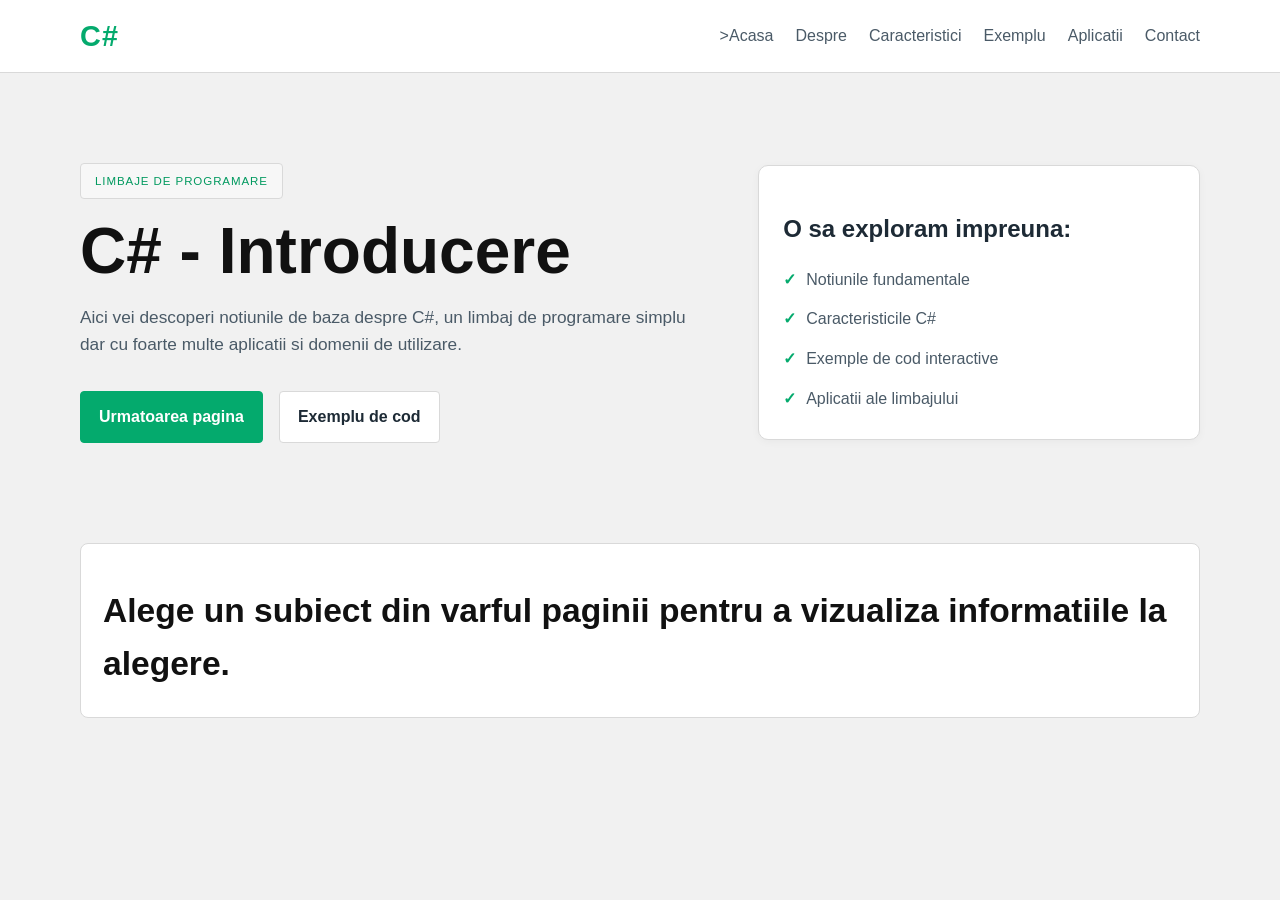
<file: index.html>
<!DOCTYPE html>
<html lang="ro">
  <head>
    <meta charset="UTF-8" />
    <meta name="viewport" content="width=device-width, initial-scale=1.0" />
    <title>C# | Prezentare</title>
    <meta
      name="description"
      content="Prezentare moderna despre C#, limbajul de programare dezvoltat de Microsoft, in limba romana."
    />
    <link rel="stylesheet" href="style.css" />
  </head>
  <body id="top">
    <header class="topbar">
      <div class="container nav">
        <div class="brand">C#</div>
        <nav>
          <a href="index.html">>Acasa</a>
          <a href="despre.html">Despre</a>
          <a href="caracteristici.html">Caracteristici</a>
          <a href="exemplu.html">Exemplu</a>
          <a href="aplicatii.html">Aplicatii</a>
          <a href="contact.html">Contact</a>
        </nav>
      </div>
    </header>

    <main>
      <section class="hero">
        <div class="container hero-content">
          <div class="hero-text">
            <span class="eyebrow">Limbaje de programare</span>
            <h1>C# - Introducere</h1>
            <p>
              Aici vei descoperi notiunile de baza despre C#, un limbaj de programare simplu dar cu foarte multe aplicatii si domenii de utilizare.
            </p>
            <div class="cta-group">
              <a href="despre.html" class="btn primary">Urmatoarea pagina</a>
              <a href="exemplu.html" class="btn secondary">Exemplu de cod</a>
            </div>
          </div>

          <div class="hero-card">
            <h3>O sa exploram impreuna:</h3>
            <ul>
              <li>Notiunile fundamentale</li>
              <li>Caracteristicile C#</li>
              <li>Exemple de cod interactive</li>
              <li>Aplicatii ale limbajului</li>
            </ul>
          </div>
        </div>
      </section>

      <section class="section callout">
        <div class="container callout-box">
          <div>
            <h2>Alege un subiect din varful paginii pentru a vizualiza informatiile la alegere.</h2>
          </div>
        </div>
      </section>
    </main>

    <script src="script.js"></script>
  </body>
</html>
</file>
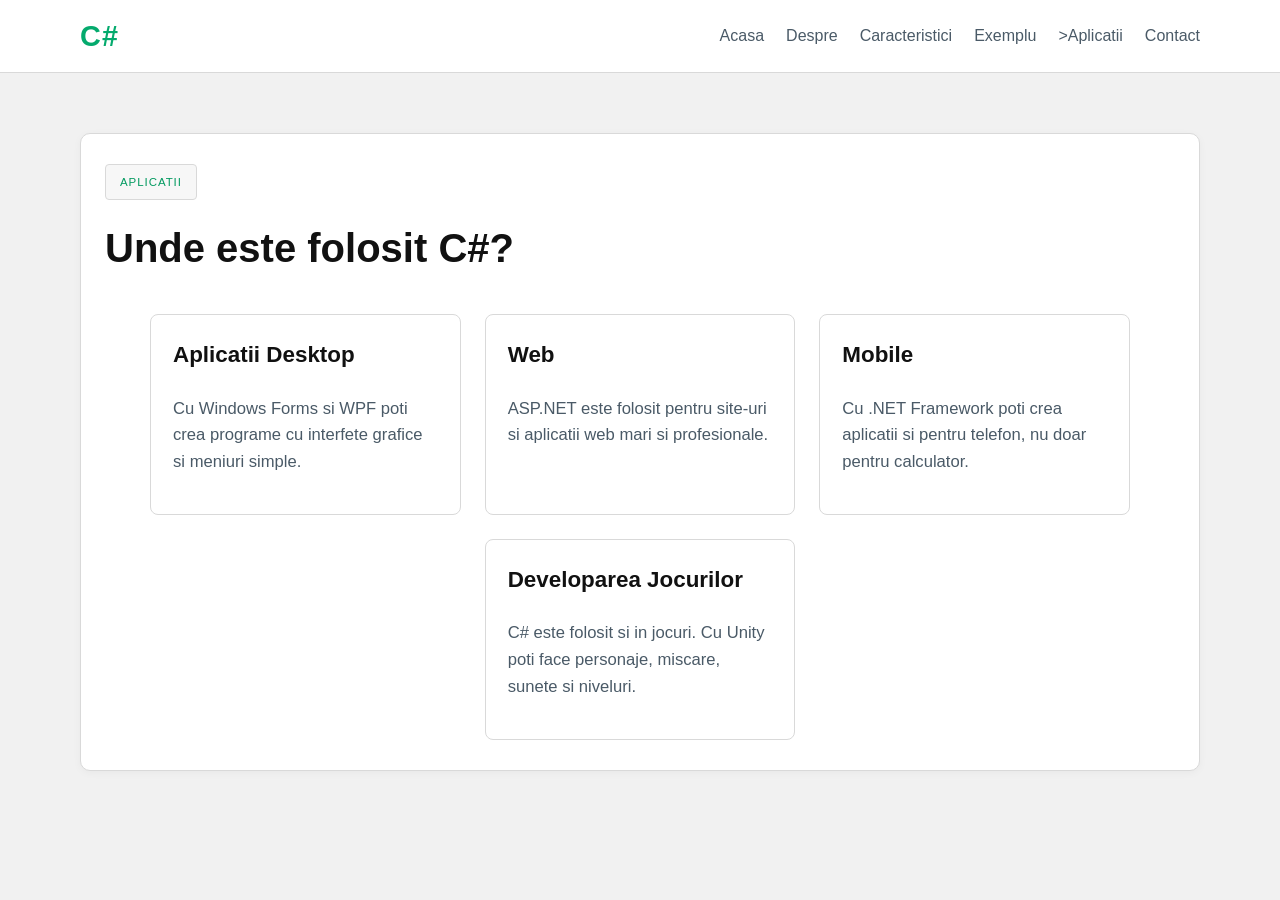
<file: aplicatii.html>
<!DOCTYPE html>
<html lang="ro">
  <head>
    <meta charset="UTF-8" />
    <meta name="viewport" content="width=device-width, initial-scale=1.0" />
    <title>Aplicatii C#</title>
    <link rel="stylesheet" href="style.css" />
  </head>
  <body>
    <header class="topbar">
      <div class="container nav">
        <div class="brand">C#</div>
        <nav>
          <a href="index.html">Acasa</a>
          <a href="despre.html">Despre</a>
          <a href="caracteristici.html">Caracteristici</a>
          <a href="exemplu.html">Exemplu</a>
          <a href="aplicatii.html">>Aplicatii</a>
          <a href="contact.html">Contact</a>
        </nav>
      </div>
    </header>

    <main class="page-main">
      <section class="container page-content">
        <div class="section-heading">
          <span>Aplicatii</span>
          <h2>Unde este folosit C#?</h2>
        </div>

        <div class="apps-grid">
          <article class="app-card">
            <h3>Aplicatii Desktop</h3>
            <p>Cu Windows Forms si WPF poti crea programe cu interfete grafice si meniuri simple.</p>
          </article>

          <article class="app-card">
            <h3>Web</h3>
            <p>ASP.NET este folosit pentru site-uri si aplicatii web mari si profesionale.</p>
          </article>

          <article class="app-card">
            <h3>Mobile</h3>
            <p>Cu .NET Framework poti crea aplicatii si pentru telefon, nu doar pentru calculator.</p>
          </article>

          <article class="app-card">
            <h3>Developarea Jocurilor</h3>
            <p>C# este folosit si in jocuri. Cu Unity poti face personaje, miscare, sunete si niveluri.</p>
          </article>
        </div>
      </section>
    </main>

    <script src="script.js"></script>
  </body>
</html>
</file>
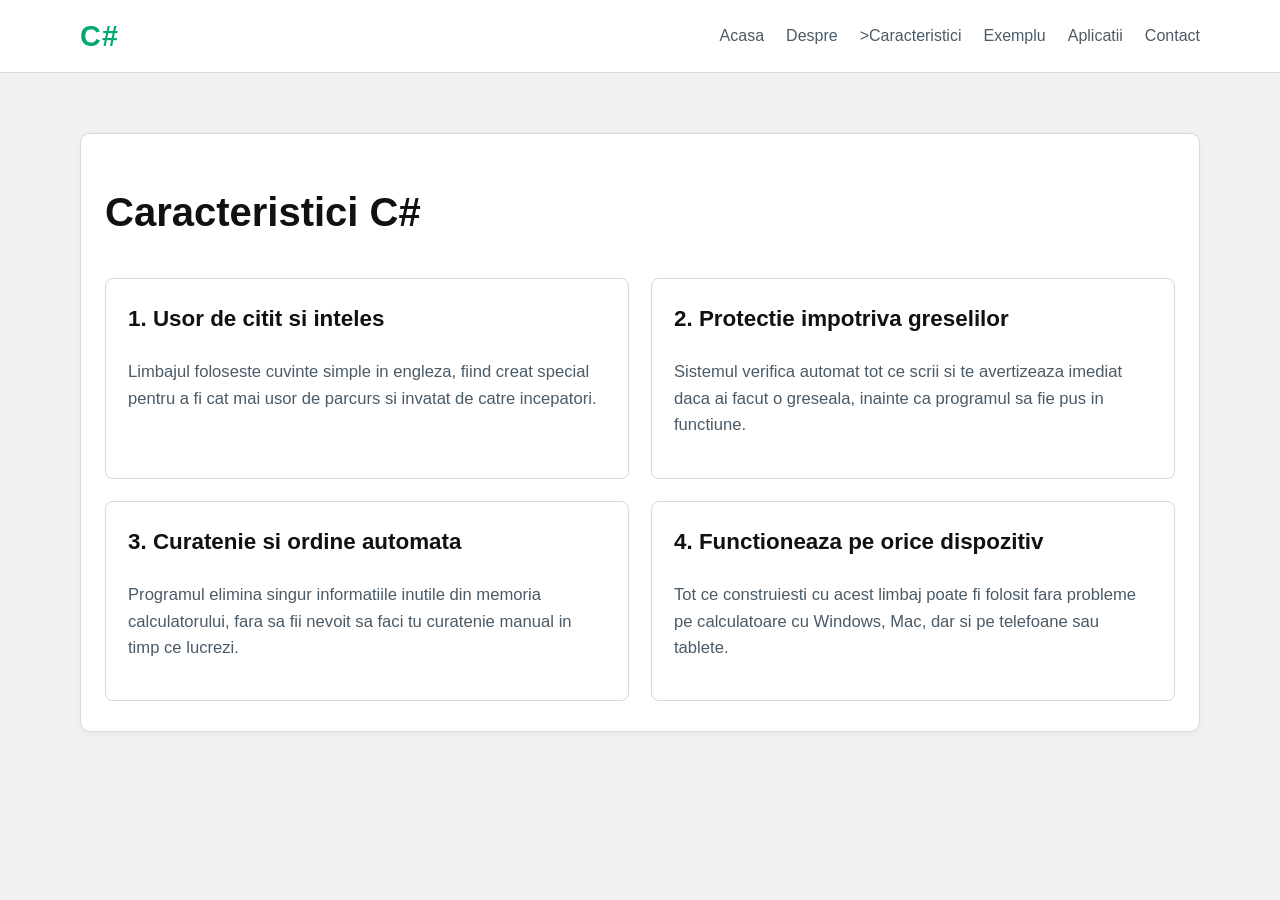
<file: caracteristici.html>
<!DOCTYPE html>
<html lang="ro">
  <head>
    <meta charset="UTF-8" />
    <meta name="viewport" content="width=device-width, initial-scale=1.0" />
    <title>Caracteristici C#</title>
    <link rel="stylesheet" href="style.css" />
  </head>
  <body>
    <header class="topbar">
      <div class="container nav">
        <div class="brand">C#</div>
        <nav>
          <a href="index.html">Acasa</a>
          <a href="despre.html">Despre</a>
          <a href="caracteristici.html">>Caracteristici</a>
          <a href="exemplu.html">Exemplu</a>
          <a href="aplicatii.html">Aplicatii</a>
          <a href="contact.html">Contact</a>
        </nav>
      </div>
    </header>

    <main class="page-main">
      <section class="container page-content">
        <div class="section-heading">
          <h2>Caracteristici C#</h2>
        </div>

        <div class="feature-list">
          <div class="feature-item">
            <div>
              <h3>1. Usor de citit si inteles</h3>
              <p>Limbajul foloseste cuvinte simple in engleza, fiind creat special pentru a fi cat mai usor de parcurs si invatat de catre incepatori.</p>
            </div>
          </div>

          <div class="feature-item">
            <div>
              <h3>2. Protectie impotriva greselilor</h3>
              <p>Sistemul verifica automat tot ce scrii si te avertizeaza imediat daca ai facut o greseala, inainte ca programul sa fie pus in functiune.</p>
            </div>
          </div>

          <div class="feature-item">
            <div>
              <h3>3. Curatenie si ordine automata</h3>
              <p>Programul elimina singur informatiile inutile din memoria calculatorului, fara sa fii nevoit sa faci tu curatenie manual in timp ce lucrezi.</p>
            </div>
          </div>

          <div class="feature-item">
            <div>
              <h3>4. Functioneaza pe orice dispozitiv</h3>
              <p>Tot ce construiesti cu acest limbaj poate fi folosit fara probleme pe calculatoare cu Windows, Mac, dar si pe telefoane sau tablete.</p>
            </div>
          </div>
        </div>
      </section>
    </main>

    <script src="script.js"></script>
  </body>
</html>
</file>
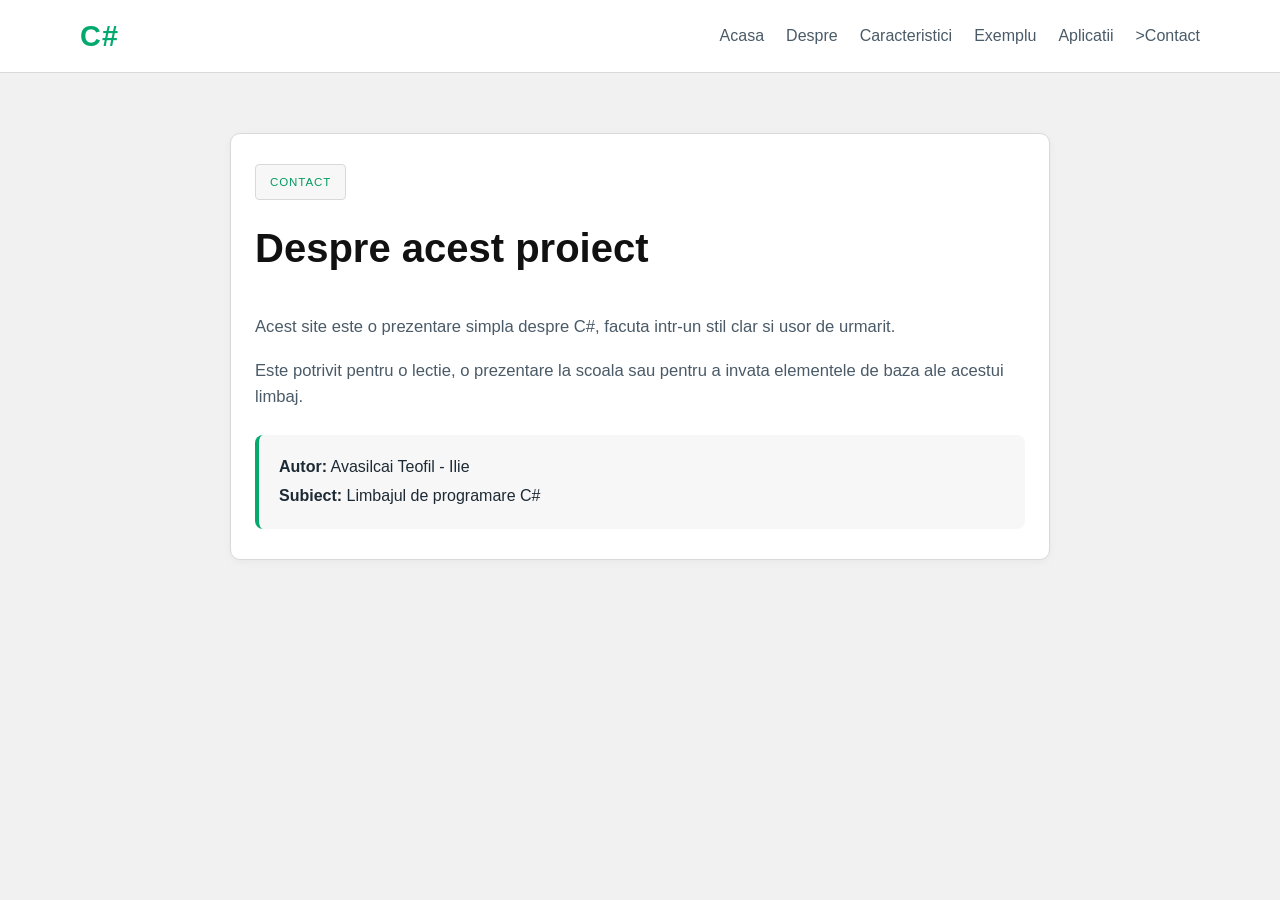
<file: contact.html>
<!DOCTYPE html>
<html lang="ro">
  <head>
    <meta charset="UTF-8" />
    <meta name="viewport" content="width=device-width, initial-scale=1.0" />
    <title>Contact</title>
    <link rel="stylesheet" href="style.css" />
  </head>
  <body>
    <header class="topbar">
      <div class="container nav">
        <div class="brand">C#</div>
        <nav>
          <a href="index.html">Acasa</a>
          <a href="despre.html">Despre</a>
          <a href="caracteristici.html">Caracteristici</a>
          <a href="exemplu.html">Exemplu</a>
          <a href="aplicatii.html">Aplicatii</a>
          <a href="contact.html">>Contact</a>
        </nav>
      </div>
    </header>

    <main class="page-main">
      <section class="container page-content contact-box">
        <div class="section-heading">
          <span>Contact</span>
          <h2>Despre acest proiect</h2>
        </div>

        <p>
          Acest site este o prezentare simpla despre C#, facuta intr-un stil clar si usor de urmarit.
        </p>

        <p>
          Este potrivit pentru o lectie, o prezentare la scoala sau pentru a invata elementele de baza ale acestui limbaj.
        </p>

        <div class="mini-note">
          <strong>Autor:</strong> Avasilcai Teofil - Ilie<br />
          <strong>Subiect:</strong> Limbajul de programare C#
        </div>
      </section>
    </main>

    <script src="script.js"></script>
  </body>
</html>
</file>
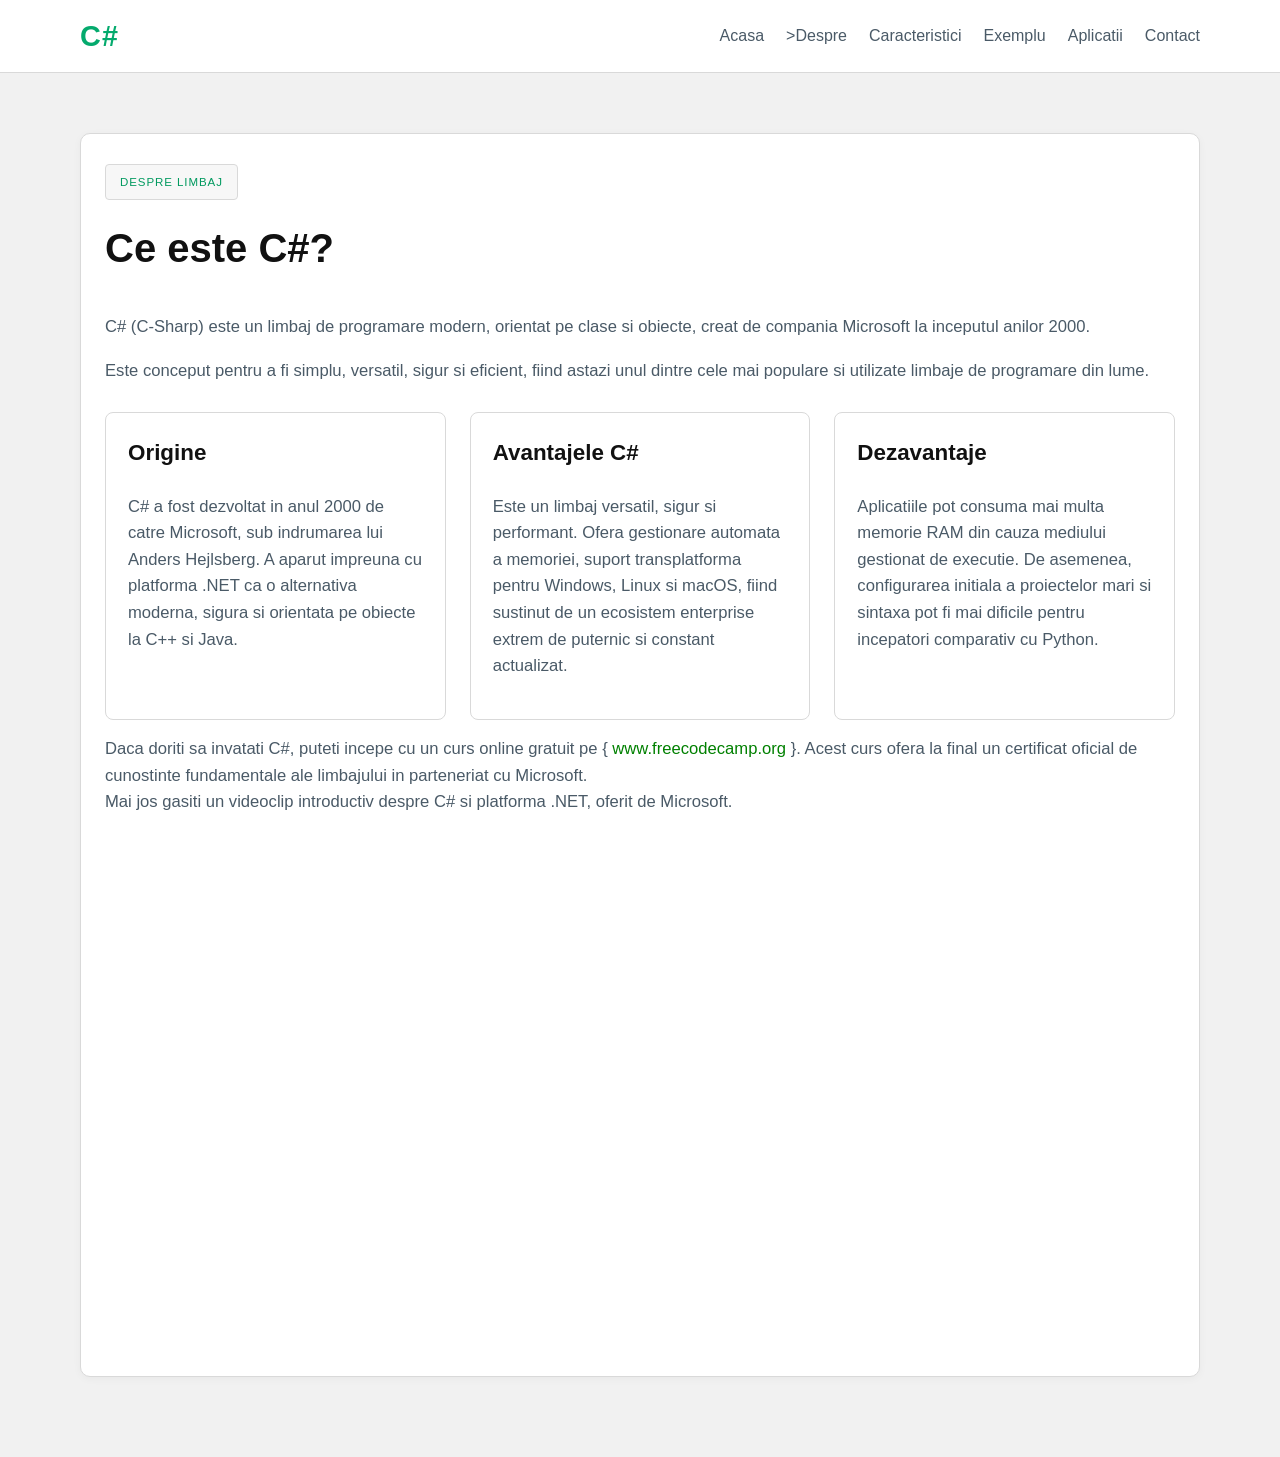
<file: despre.html>
<!DOCTYPE html>
<html lang="ro">
  <head>
    <meta charset="UTF-8" />
    <meta name="viewport" content="width=device-width, initial-scale=1.0" />
    <title>Despre C#</title>
    <link rel="stylesheet" href="style.css" />
  </head>
  <body>
    <header class="topbar">
      <div class="container nav">
        <div class="brand">C#</div>
        <nav>
          <a href="index.html">Acasa</a>
          <a href="despre.html">>Despre</a>
          <a href="caracteristici.html">Caracteristici</a>
          <a href="exemplu.html">Exemplu</a>
          <a href="aplicatii.html">Aplicatii</a>
          <a href="contact.html">Contact</a>
        </nav>
      </div>
    </header>

    <main class="page-main">
      <section class="container page-content">
        <div class="section-heading">
          <span>Despre limbaj</span>
          <h2>Ce este C#?</h2>
        </div>

        <p>
          C# (C-Sharp) este un limbaj de programare modern, orientat pe clase si obiecte, 
          creat de compania Microsoft la inceputul anilor 2000.
        </p>

        <p>
          Este conceput pentru a fi simplu, versatil, sigur si eficient, 
          fiind astazi unul dintre cele mai populare si utilizate limbaje de programare din lume.
        </p>

        <div class="info-grid simple-grid">
          <article class="info-card">
            <h3>Origine</h3>
            <p>C# a fost dezvoltat in anul 2000 de catre Microsoft, sub indrumarea lui Anders Hejlsberg. 
              A aparut impreuna cu platforma .NET ca o alternativa moderna, sigura si orientata pe obiecte la C++ si Java.</p>
          </article>
          <article class="info-card">
            <h3>Avantajele C#</h3>
            <p>Este un limbaj versatil, sigur si performant. Ofera gestionare automata a memoriei, 
              suport transplatforma pentru Windows, Linux si macOS, fiind sustinut de un ecosistem 
              enterprise extrem de puternic si constant actualizat.</p>
          </article>
          <article class="info-card">
            <h3>Dezavantaje</h3>
            <p>Aplicatiile pot consuma mai multa memorie RAM din cauza mediului gestionat de executie.
              De asemenea, configurarea initiala a proiectelor mari si sintaxa pot fi mai dificile pentru incepatori comparativ cu Python.</p>
          </article>
        </div>
        <p>
          Daca doriti sa invatati C#, puteti incepe cu un curs online gratuit pe { 
            <a href="https://www.freecodecamp.org/learn/foundational-c-sharp-with-microsoft/" target="_blank">www.freecodecamp.org</a> 
          }. Acest curs ofera la final un certificat oficial de cunostinte fundamentale ale limbajului in parteneriat cu Microsoft. <br>
          Mai jos gasiti un videoclip introductiv despre C# si platforma .NET, oferit de Microsoft.
        </p>
        <div class="video-embed">
          <iframe width="560" height="315" 
          src="https://www.youtube.com/embed/_R8nRszKxWs?si=IzUhF3uRNl9Nu4gy&amp;start=6" 
          title="YouTube video player" frameborder="0" allow="accelerometer; autoplay; clipboard-write; encrypted-media; 
          gyroscope; picture-in-picture; web-share" referrerpolicy="strict-origin-when-cross-origin" allowfullscreen>
        </iframe>
        </div>
      </section>
    </main>

    <script src="script.js"></script>
  </body>
</html>
</file>
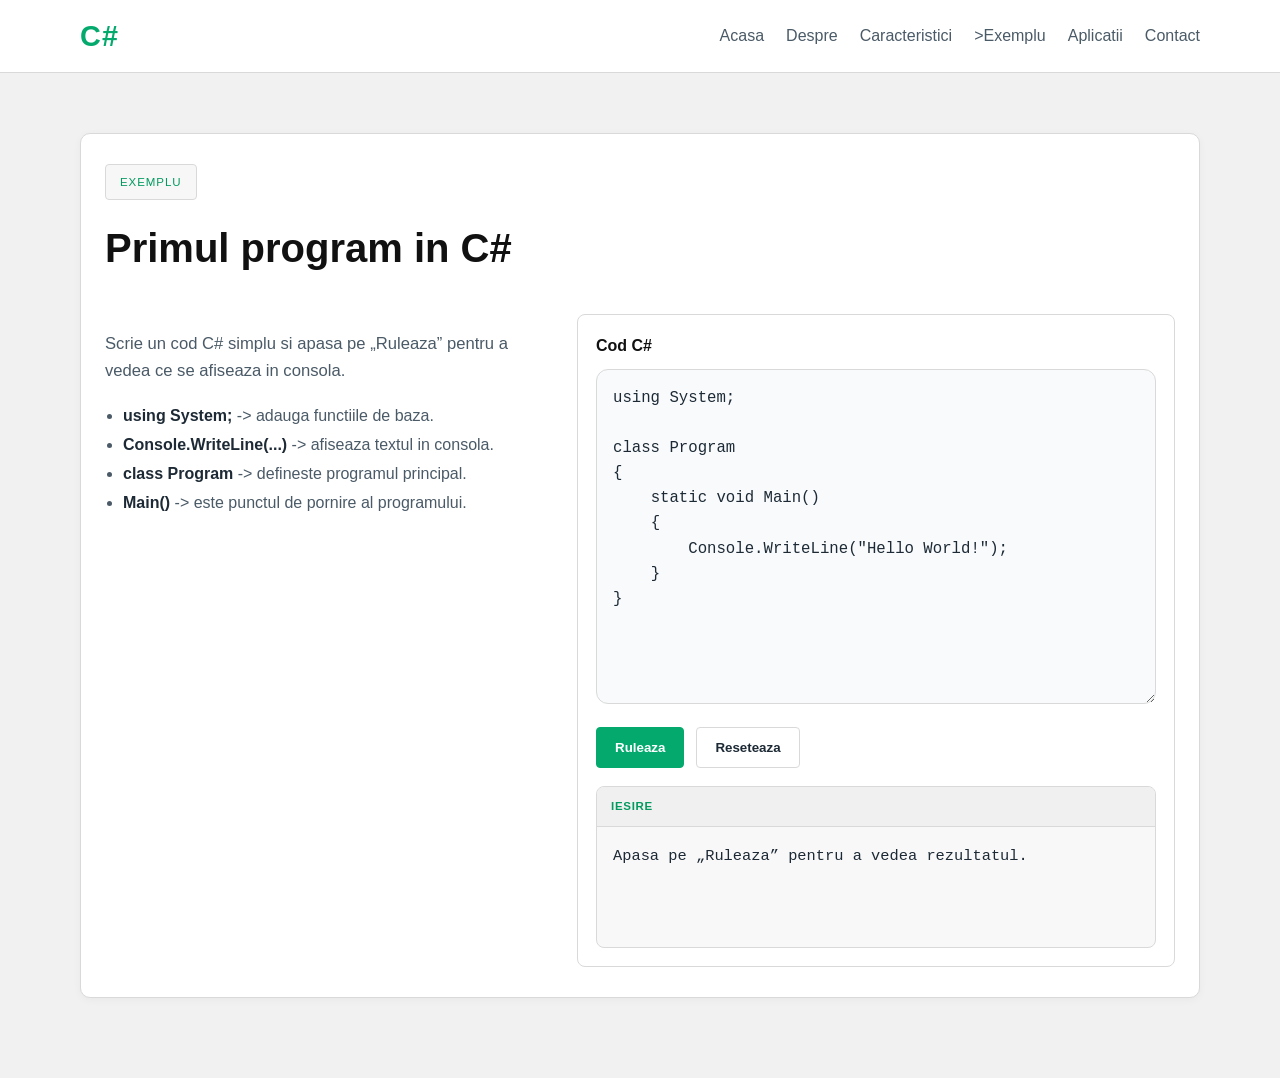
<file: exemplu.html>
<!DOCTYPE html>
<html lang="ro">
  <head>
    <meta charset="UTF-8" />
    <meta name="viewport" content="width=device-width, initial-scale=1.0" />
    <title>Exemplu C#</title>
    <link rel="stylesheet" href="style.css" />
  </head>
  <body>
    <header class="topbar">
      <div class="container nav">
        <div class="brand">C#</div>
        <nav>
          <a href="index.html">Acasa</a>
          <a href="despre.html">Despre</a>
          <a href="caracteristici.html">Caracteristici</a>
          <a href="exemplu.html">>Exemplu</a>
          <a href="aplicatii.html">Aplicatii</a>
          <a href="contact.html">Contact</a>
        </nav>
      </div>
    </header>

    <main class="page-main">
      <section class="container page-content">
        <div class="section-heading">
          <span>Exemplu</span>
          <h2>Primul program in C#</h2>
        </div>

        <div class="code-layout simple-grid">
          <div>
            <p class="code-description">
              Scrie un cod C# simplu si apasa pe „Ruleaza” pentru a vedea ce se afiseaza in consola.
            </p>
            <ul class="beginner-notes">
              <li><strong>using System;</strong> -> adauga functiile de baza.</li>
              <li><strong>Console.WriteLine(...)</strong> -> afiseaza textul in consola.</li>
              <li><strong>class Program</strong> -> defineste programul principal.</li>
              <li><strong>Main()</strong> -> este punctul de pornire al programului.</li>
            </ul>
          </div>

          <div class="editor-panel">
            <label for="codeInput" class="editor-label">Cod C#</label>
            <textarea id="codeInput" rows="12" spellcheck="false">using System;

class Program
{
    static void Main()
    {
        Console.WriteLine("Hello World!");
    }
}</textarea>

            <div class="editor-actions">
              <button id="runCodeBtn" class="btn primary" type="button">Ruleaza</button>
              <button id="resetCodeBtn" class="btn secondary" type="button">Reseteaza</button>
            </div>

            <div class="output-box">
              <div class="output-header">Iesire</div>
              <pre id="outputArea">Apasa pe „Ruleaza” pentru a vedea rezultatul.</pre>
            </div>
          </div>
        </div>

      </section>
    </main>

    <script src="script.js"></script>
  </body>
</html>
</file>
<file: style.css>
:root {
  --bg: #f1f1f1;
  --panel: #ffffff;
  --primary: #04aa6d;
  --primary-dark: #039a60;
  --accent: #111111;
  --text: #1d2a35;
  --muted: #4a5a67;
  --border: #d9d9d9;
  --shadow: 0 2px 8px rgba(0, 0, 0, 0.04);
}

* {
  box-sizing: border-box;
}

html {
  scroll-behavior: smooth;
}

body {
  margin: 0;
  font-family: "Segoe UI", Tahoma, Geneva, Verdana, sans-serif;
  background: var(--bg);
  color: var(--text);
  line-height: 1.6;
}

a {
  color: green;
  text-decoration: none;
}

.container {
  width: min(1120px, calc(100% - 32px));
  margin: 0 auto;
}

.video-embed {
  width: min(100%, 900px);
  aspect-ratio: 16 / 9;
  margin: 24px auto 0;
}

.video-embed iframe {
  display: block;
  width: 100%;
  height: 100%;
  border: 0;
}

.topbar {
  position: sticky;
  top: 0;
  z-index: 10;
  background: #ffffff;
  border-bottom: 1px solid var(--border);
}

.nav {
  display: flex;
  align-items: center;
  justify-content: space-between;
  min-height: 72px;
}

.brand {
  font-size: 1.8rem;
  font-weight: 700;
  letter-spacing: 0.04em;
  color: var(--primary);
  font-family: "Segoe UI", Tahoma, Geneva, Verdana, sans-serif;
}

nav {
  display: flex;
  gap: 22px;
  flex-wrap: wrap;
}

nav a {
  color: var(--muted);
  transition: color 0.2s ease;
}

nav a:hover {
  color: var(--text);
}

.hero {
  padding: 90px 0 60px;
}

.hero-content {
  display: grid;
  grid-template-columns: 1.3fr 0.9fr;
  gap: 40px;
  align-items: center;
}

.eyebrow,
.section-heading span,
.callout-box span {
  display: inline-block;
  padding: 8px 14px;
  background: #f7f7f7;
  border: 1px solid var(--border);
  color: var(--primary-dark);
  font-size: 0.72rem;
  letter-spacing: 0.08em;
  text-transform: uppercase;
  border-radius: 4px;
}

.hero-text h1 {
  font-size: clamp(2.5rem, 5vw, 4rem);
  line-height: 1.08;
  margin: 18px 0 16px;
  color: var(--accent);
  font-family: "Segoe UI", Tahoma, Geneva, Verdana, sans-serif;
  font-weight: 700;
}

.hero-text p {
  max-width: 620px;
  font-size: 1.08rem;
  color: var(--muted);
}

.cta-group {
  display: flex;
  gap: 16px;
  flex-wrap: wrap;
  margin-top: 32px;
}

.btn {
  display: inline-block;
  padding: 12px 18px;
  border-radius: 4px;
  font-weight: 600;
  border: 1px solid var(--border);
  transition: background 0.2s ease, border-color 0.2s ease;
  background: #fff;
  color: var(--text);   
}

.btn:hover {
  background: #f5f5f5;
}

.btn.primary {
  background: var(--primary);
  border-color: var(--primary);
  color: white;
}

.btn.primary:hover {
  background: var(--primary-dark);
}

.hero-card {
  background: var(--panel);
  padding: 28px 24px;
  border-radius: 10px;
  border: 1px solid var(--border);
  box-shadow: var(--shadow);
}

.hero-card h3 {
  margin: 16px 0 18px;
  font-size: 1.5rem;
}

.hero-card ul {
  list-style: none;
  padding: 0;
  margin: 0;
  display: grid;
  gap: 14px;
  color: var(--muted);
}

.hero-card li::before {
  content: "✓";
  color: var(--primary);
  margin-right: 10px;
  font-weight: 700;
}

.section {
  padding: 40px 0;
}

.section-heading {
  margin-bottom: 34px;
}

.section-heading h2 {
  margin: 16px 0 0;
  font-size: clamp(2rem, 4vw, 2.5rem);
  color: var(--accent);
  font-family: "Segoe UI", Tahoma, Geneva, Verdana, sans-serif;
  font-weight: 700;
}

.info-grid,
.apps-grid {
  display: grid;
  grid-template-columns: repeat(3, minmax(0, 1fr));
  gap: 24px;
  justify-items: center;
}

.apps-grid {
  max-width: 980px;
  margin: 0 auto;
}

.apps-grid .app-card:last-child {
  grid-column: 2;
  justify-self: center;
}

.info-card,
.app-card,
.feature-item {
  background: var(--panel);
  border: 1px solid var(--border);
  border-radius: 8px;
  padding: 22px;
}

.info-card h3,
.app-card h3,
.feature-item h3 {
  margin-top: 0;
  font-size: 1.4rem;
  color: var(--accent);
}

.info-card p,
.app-card p,
.code-description,
.feature-item p {
  color: var(--muted);
}

.feature-list {
  display: grid;
  grid-template-columns: repeat(2, minmax(0, 1fr));
  gap: 22px;
}

.feature-item {
  display: flex;
  gap: 18px;
  min-width: 0;
}

.feature-item > div,
.code-layout > * {
  min-width: 0;
}

.code-layout {
  display: grid;
  grid-template-columns: 0.85fr 1.15fr;
  gap: 30px;
  align-items: start;
}

.beginner-notes {
  margin: 18px 0 0;
  padding-left: 18px;
  color: var(--muted);
  line-height: 1.8;
}

.beginner-notes strong {
  color: var(--text);
  overflow-wrap: anywhere;
}

.editor-panel {
  background: var(--panel);
  border: 1px solid var(--border);
  border-radius: 8px;
  padding: 18px;
}

.editor-label {
  display: block;
  margin-bottom: 10px;
  font-weight: 700;
  color: var(--accent);
}

#codeInput {
  width: 100%;
  border: 1px solid var(--border);
  border-radius: 12px;
  background: #f8fafc;
  color: var(--text);
  padding: 16px;
  font-size: 0.98rem;
  line-height: 1.6;
  resize: vertical;
  font-family: Consolas, "Courier New", monospace;
}

.editor-actions {
  display: flex;
  gap: 12px;
  margin-top: 16px;
  flex-wrap: wrap;
}

.output-box {
  margin-top: 18px;
  background: #f8f8f8;
  border: 1px solid var(--border);
  border-radius: 8px;
  overflow: hidden;
}

.output-header {
  padding: 10px 14px;
  border-bottom: 1px solid var(--border);
  background: #f0f0f0;
  color: var(--primary-dark);
  font-size: 0.72rem;
  font-weight: 700;
  text-transform: uppercase;
  letter-spacing: 0.06em;
}

#outputArea {
  margin: 0;
  min-height: 120px;
  padding: 16px;
  color: var(--text);
  font-size: 0.96rem;
  line-height: 1.7;
  white-space: pre-wrap;
  font-family: Consolas, "Courier New", monospace;
}

.callout-box {
  background: #ffffff;
  border: 1px solid var(--border);
  border-radius: 8px;
  padding: 26px 22px;
  display: flex;
  justify-content: space-between;
  align-items: center;
  gap: 20px;
}

.callout-box h2 {
  margin: 14px 0 0;
  font-size: clamp(1.8rem, 3vw, 2.1rem);
  color: var(--accent);
  font-family: "Segoe UI", Tahoma, Geneva, Verdana, sans-serif;
}

.page-main {
  padding: 60px 0 80px;
}

.page-content {
  background: var(--panel);
  border: 1px solid var(--border);
  border-radius: 10px;
  padding: 30px 24px;
  box-shadow: var(--shadow);
}

.page-content p {
  color: var(--muted);
  font-size: 1.04rem;
}

.page-content a {
  overflow-wrap: anywhere;
}

.simple-grid {
  margin-top: 28px;
}

.contact-box {
  max-width: 820px;
}

.mini-note {
  margin-top: 24px;
  padding: 18px 20px;
  background: #f7f7f7;
  border-left: 4px solid var(--primary);
  border-radius: 8px;
  color: var(--text);
  line-height: 1.8;
}

@media (max-width: 860px) {
  .hero-content,
  .code-layout,
  .info-grid,
  .apps-grid,
  .feature-list {
    grid-template-columns: 1fr;
  }

  .apps-grid .app-card:last-child {
    grid-column: auto;
    justify-self: stretch;
  }

  .callout-box {
    flex-direction: column;
    align-items: flex-start;
  }
}

@media (max-width: 560px) {
  .nav {
    flex-direction: column;
    justify-content: center;
    padding: 16px 0;
  }

  nav {
    justify-content: center;
  }

  .hero {
    padding-top: 60px;
  }

  .section {
    padding: 30px 0;
  }
}

@media (max-width: 280px) {
  .container {
    width: calc(100% - 16px);
  }

  .page-content {
    padding: 20px 12px;
  }

  .hero {
    padding: 48px 0 36px;
  }

  .hero-text h1 {
    font-size: 1.75rem;
  }

  .section-heading h2,
  .callout-box h2 {
    font-size: 1.5rem;
  }

  .hero-card,
  .info-card,
  .app-card,
  .feature-item,
  .editor-panel,
  .callout-box {
    padding: 14px;
  }
}
</file>
